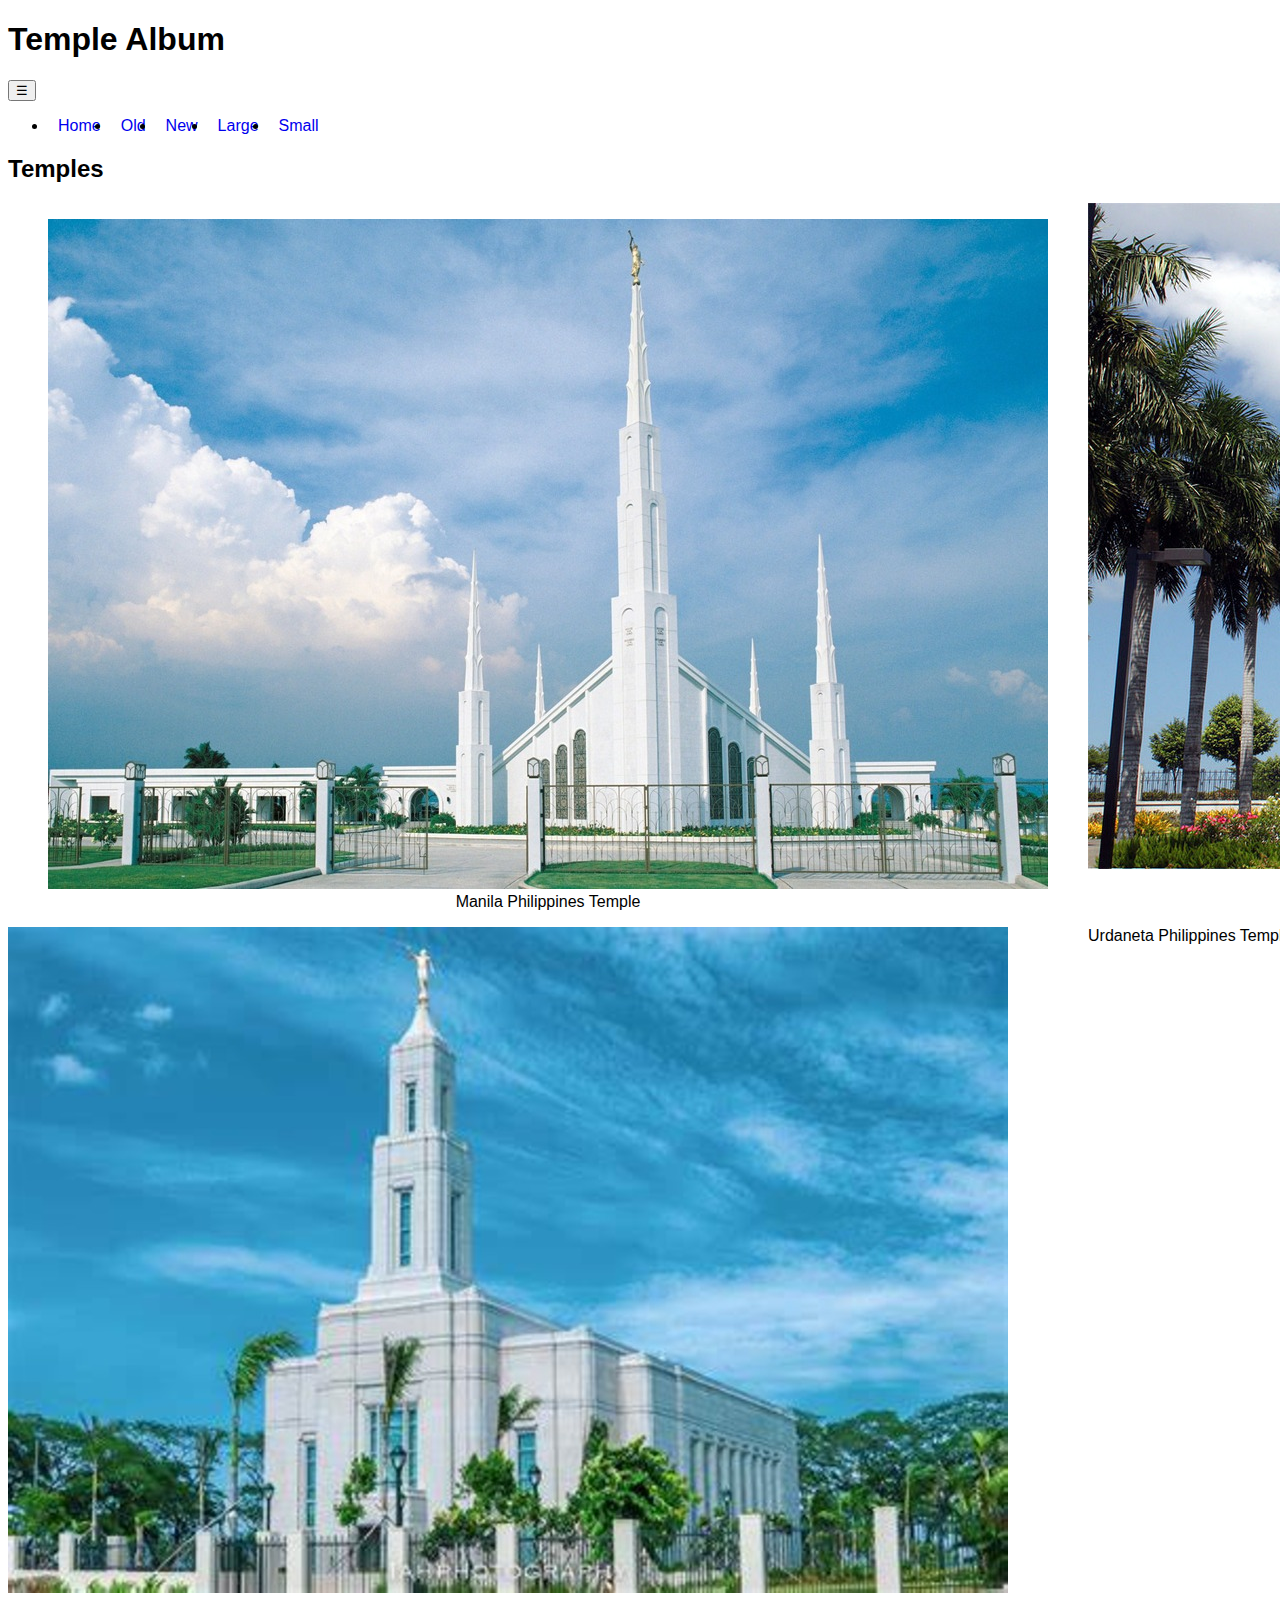
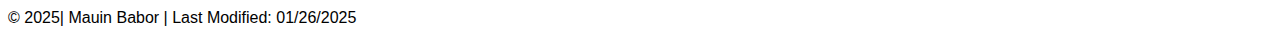
<file: index.html>
<!DOCTYPE html>
<html lang="en">
<head>
  <meta charset="UTF-8">
  <meta name="viewport" content="width=device-width, initial-scale=1.0">
  <title>Temple Album</title>
  <!-- Link to the CSS files in the proper order -->
  <link rel="stylesheet" href="styles/temples.css">
  <link rel="stylesheet" href="styles/temples-large.css">
  <script defer src="scripts/temples.js"></script>
</head>
<body>
  <header>
    <h1>Temple Album</h1>
    <nav>
      <button class="hamburger">☰</button>
      <ul class="nav-menu">
        <li><a href="#">Home</a></li>
        <li><a href="#">Old</a></li>
        <li><a href="#">New</a></li>
        <li><a href="#">Large</a></li>
        <li><a href="#">Small</a></li>
      </ul>
    </nav>
  </header>

  <main>
    <h2>Temples</h2>
    <section class="temples">
      <!-- Add 9 figure elements for temples -->
      <figure>
        <img src="images/temple1.jpg" alt="Manila Philippines Temple">
        <figcaption>Manila Philippines Temple</figcaption>
      </figure>
        <img src="images/temple2.jpg" alt="Cebu Philippines Temple">
        <figcaption>Cebu Philippines Temple</figcaption>
      </figure>
        <img src="images/temple3.jpg" alt="Urdaneta Philippines Temple">
        <figcaption>Urdaneta Philippines Temple</figcaption>
      <!-- Repeat figure elements for other temples -->
    </section>
  </main>

  <footer>
    <p>&copy; <span id="2025:Mauin Babor"></span> 2025| Mauin Babor | Last Modified: 01/26/2025 <span id="lastModified"></span></p>
  </footer>
</body>
</html>
</file>
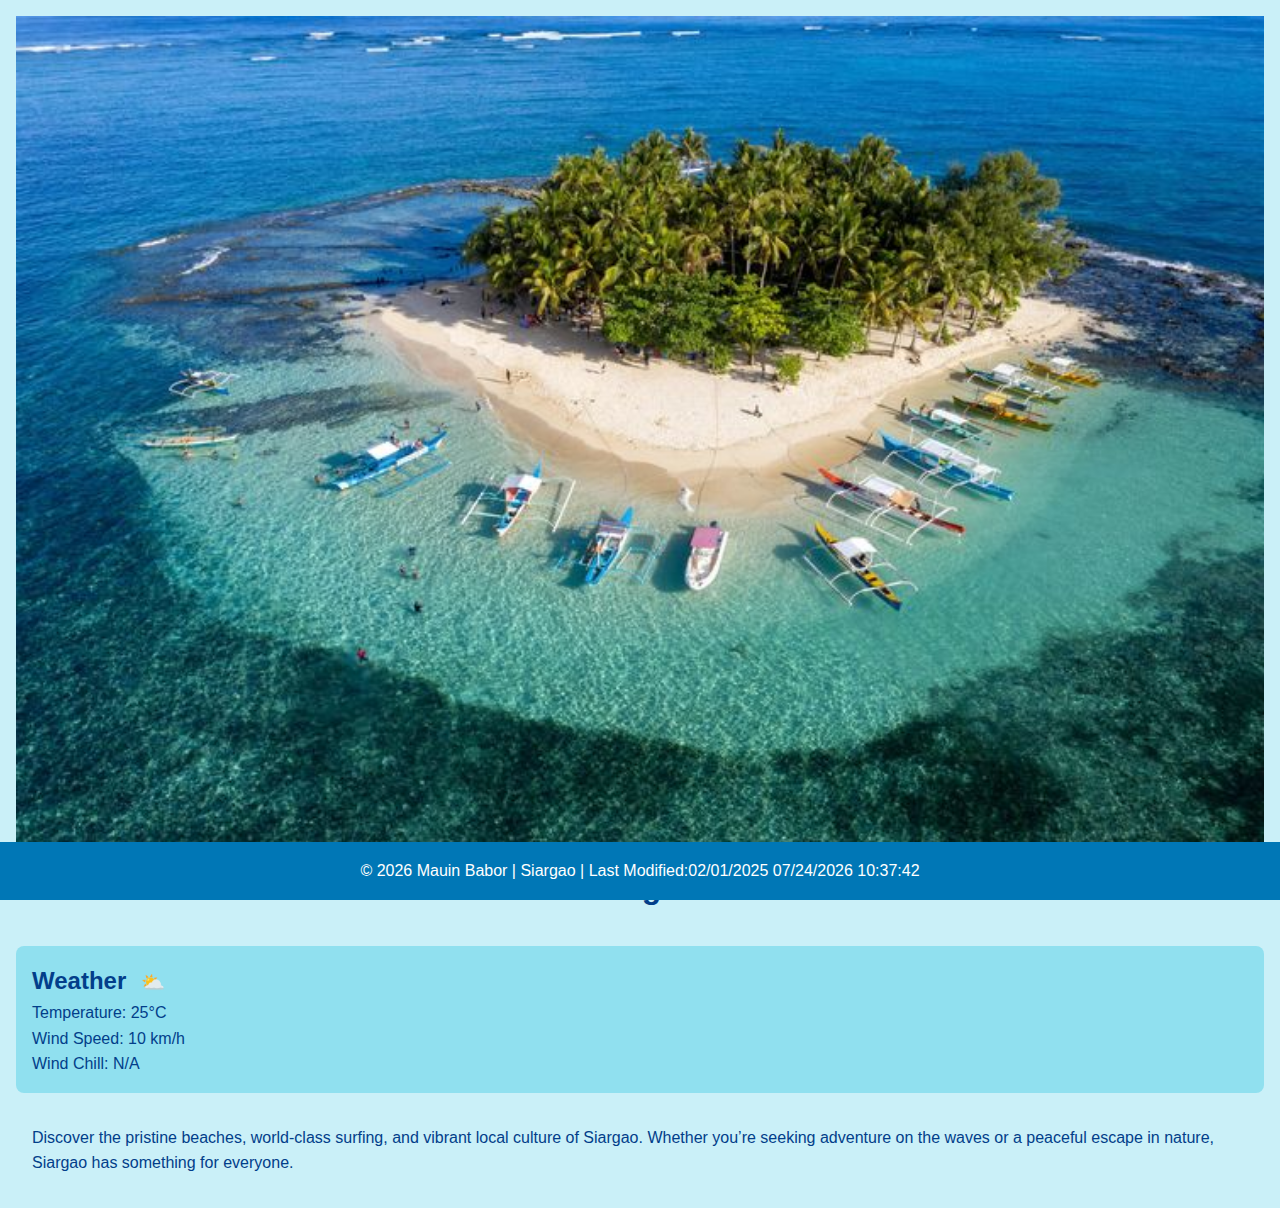
<file: place.html>
<!DOCTYPE html>
<html lang="en">
  <head>
    <meta charset="UTF-8" />
    <meta name="viewport" content="width=device-width, initial-scale=1.0" />
    <title>Siargao - The Surfing Paradise</title>
    <!-- Link to CSS file -->
    <link rel="stylesheet" href="styles/style.css" />
    <!-- Link to JS file with defer attribute -->
    <script src="scripts/script.js" defer></script>
  </head>
  <body>
    <!-- Header with Responsive Hero Image -->
    <header>
      <picture>
        <!-- For small screens -->
        <source media="(max-width: 600px)" srcset="images/siargao-hero-small.webp" />
        <!-- For larger screens -->
        <source media="(min-width: 601px)" srcset="images/siargao.jpg" />
        <img src="images/siargao.jpg" alt="Siargao Island" />
      </picture>
      <h1>Siargao</h1>
    </header>

    <!-- Main Content -->
    <main>
      <!-- Weather Section -->
      <section class="weather">
        <h2>Weather <span class="weather-icon"></span></h2>
        <p>Temperature: <span id="temperature">25</span>&deg;C</p>
        <p>Wind Speed: <span id="windSpeed">10</span> km/h</p>
        <p>Wind Chill: <span id="windChill"></span></p>
      </section>

      <!-- Additional Content about Siargao -->
      <section class="content">
        <p>
          Discover the pristine beaches, world-class surfing, and vibrant local culture of Siargao.
          Whether you’re seeking adventure on the waves or a peaceful escape in nature, Siargao has
          something for everyone.
        </p>
      </section>
    </main>

    <!-- Footer with Dynamic Year and Last Modified Date -->
    <footer>
      <p>
        &copy; <span id="currentYear"></span> Mauin Babor | Siargao | Last Modified:02/01/2025 <span id="lastModified"></span>
      </p>
    </footer>
  </body>
</html>
</file>
<file: styles/temples.css>
body {
    font-family: 'Your chosen font', sans-serif;
  }
  
  nav ul {
    display: flex;
    flex-direction: column;
  }
  
  nav a {
    padding: 10px;
    text-decoration: none;
  }
  
  .temples {
    display: grid;
    grid-template-columns: 1fr;
  }
  
  figure {
    text-align: center;
  }
  
  /* Add more mobile-first styles */
</file>
<file: styles/temples-large.css>
@media (min-width: 768px) {
    nav ul {
      flex-direction: row;
    }
  
    .temples {
      grid-template-columns: repeat(3, 1fr); /* Three columns for larger view */
    }
  }
</file>
<file: styles/style.css>
/* Global Variables */
:root {
    --primary-color: #0077b6;
    --secondary-color: #90e0ef;
    --text-color: #023e8a;
    --background-color: #caf0f8;
  }
  
  /* Basic Reset */
  * {
    box-sizing: border-box;
    margin: 0;
    padding: 0;
  }
  
  /* Body Styling */
  body {
    font-family: Arial, sans-serif;
    background-color: var(--background-color);
    color: var(--text-color);
    line-height: 1.6;
  }
  
  /* Header Styling */
  header {
    text-align: center;
    padding: 1rem;
  }
  
  header h1 {
    margin-top: 0.5rem;
  }
  
  /* Responsive Hero Image */
  header picture img {
    width: 100%;
    height: auto;
  }
  
  /* Weather Section */
  .weather {
    background-color: var(--secondary-color);
    padding: 1rem;
    margin: 1rem;
    border-radius: 8px;
  }
  
  /* Pseudo-element for weather icon in large view */
  @media (min-width: 601px) {
    .weather h2::after {
      content: " ⛅";
      font-size: 1.2rem;
      margin-left: 0.5rem;
    }
  }
  
  /* Content Section */
  .content {
    padding: 1rem;
    margin: 1rem;
  }
  
  /* Footer Styling */
  footer {
    text-align: center;
    padding: 1rem;
    background-color: var(--primary-color);
    color: white;
    position: fixed;
    bottom: 0;
    width: 100%;
  }
</file>
